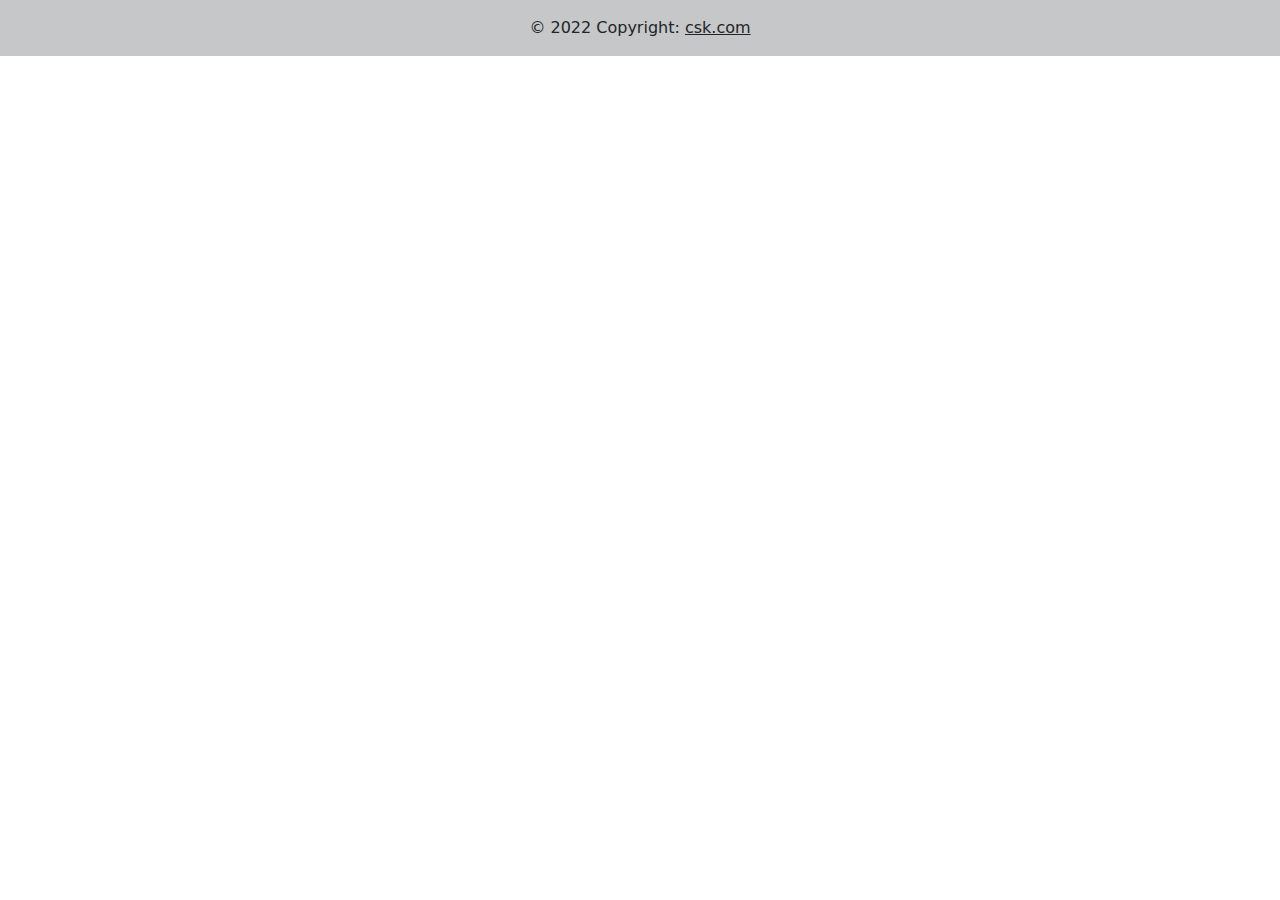
<file: html/footer.html>
<!DOCTYPE html>
<html lang="en">
<head>
    <meta charset="UTF-8">
    <meta http-equiv="X-UA-Compatible" content="IE=edge">
    <meta name="viewport" content="width=device-width, initial-scale=1.0">
    <link rel="stylesheet" href="../assets/plugins/bootstrap.min.css">
    <script src="../assets/plugins/bootstrap.bundle.min.js"></script>
    <link rel="stylesheet" href="../css/footer.css">
    <title>Footer</title>
</head>
<body>
    
    
         

            <footer class="bg-light text-center">
             <!-- Copyright -->
            <div class="text-center p-3" style="background-color: rgba(0, 0, 0, 0.2);">
              © 2022 Copyright:
              <a class="text-dark" href="https://www.chennaisuperkings.com/">csk.com</a>
            </div>
            
          </footer>
            
       
          <!-- End of .container -->
    
    
       
            
       
      
    
</body>
</html>
</file>
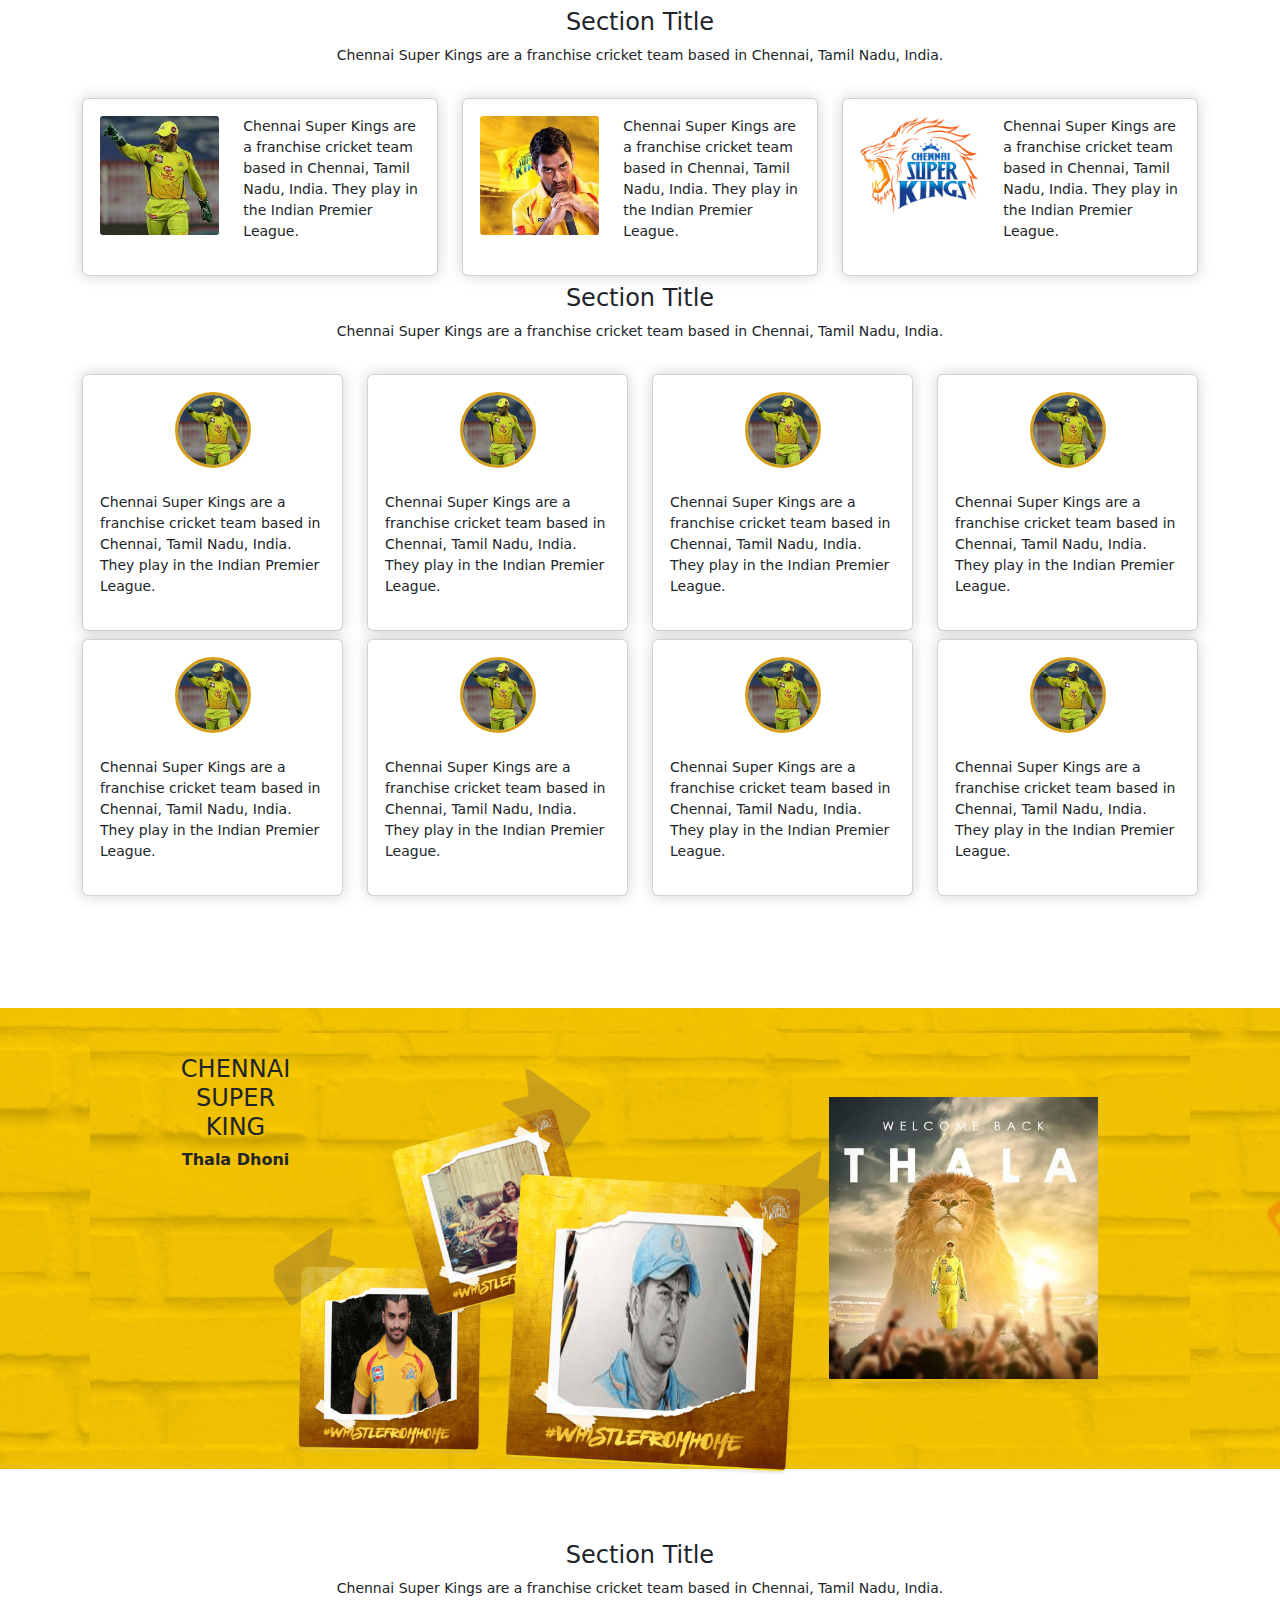
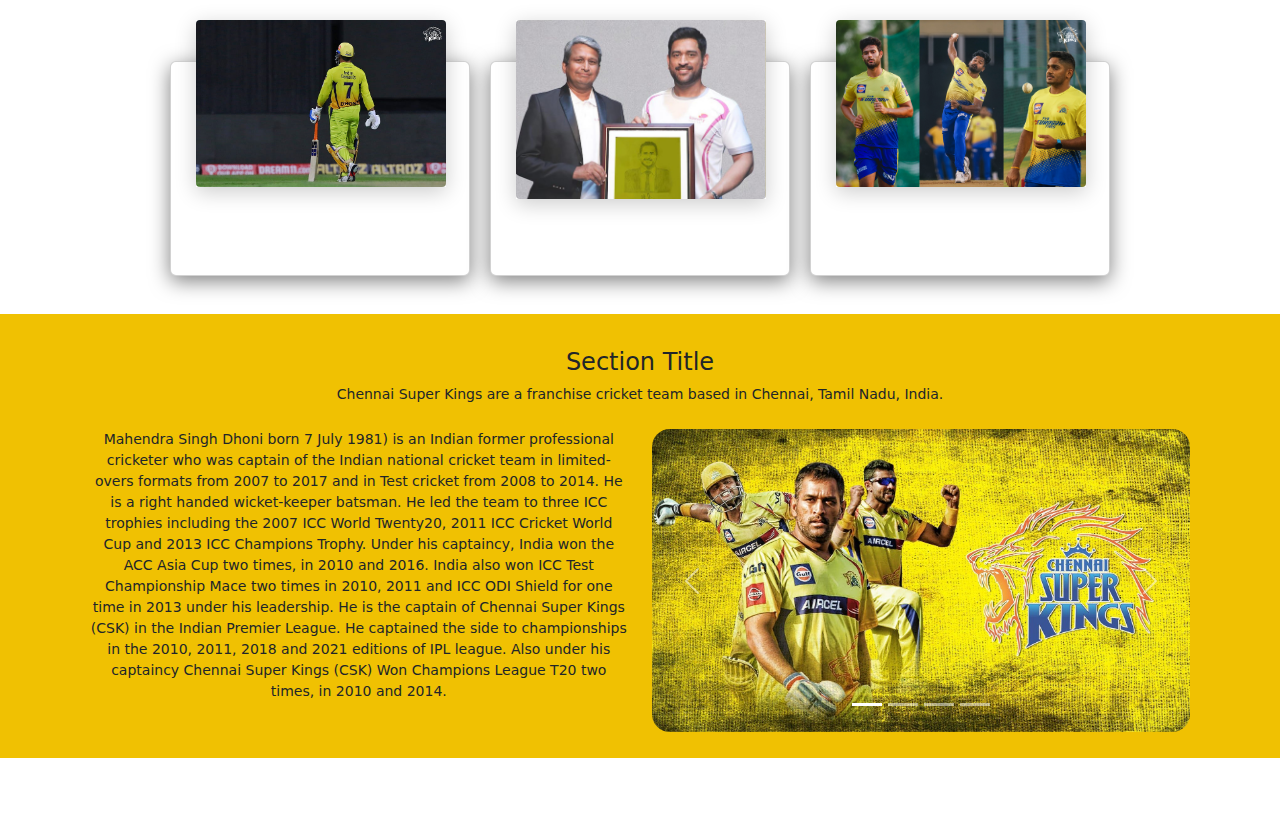
<file: html/indexs.html>
<!DOCTYPE html>
<html lang="en">
<head>
    <meta charset="UTF-8">
    <meta http-equiv="X-UA-Compatible" content="IE=edge">
    <meta name="viewport" content="width=device-width, initial-scale=1.0">
    <title>Document</title>
    <link rel="stylesheet" href="../css/indexss.css">
    <link href="https://cdn.jsdelivr.net/npm/bootstrap@5.2.1/dist/css/bootstrap.min.css" rel="stylesheet">
    <script src="https://cdn.jsdelivr.net/npm/bootstrap@5.2.1/dist/js/bootstrap.bundle.min.js"></script>
    <script src="https://ajax.googleapis.com/ajax/libs/jquery/3.6.0/jquery.min.js"></script>
  <script src="https://maxcdn.bootstrapcdn.com/bootstrap/3.4.1/js/bootstrap.min.js"></script>
</head>
<body>
    <div class="container">

        <div class="offset-md-4 col-md-4 text-center pt-2">
            <div class="row">
                <h4>Section Title </h4>
            
            </div>
        </div>
        <div class="offset-md-2 col-md-8 text-center">
            <p>  Chennai Super Kings are a franchise cricket team based in Chennai, Tamil Nadu, India.</p>
        </div>

    <div  class="col-md-12 pt-2">
        <div class="row">
            <div class="col-md-4 col-12 pt-2">
                <div class="card">
                    <div class="card-body">
                        <div class="row">
                            <div class="col-md-5">
                                <div class="services">
<img src="../assets/images/download (1).jpg" class="img-rounded">
                                </div>
                            </div>
                            <div class="col-md-7">
                               <p> Chennai Super Kings are a franchise cricket team based in Chennai, Tamil Nadu, India. They play in the Indian Premier League.</p>

   
                            </div>
                        </div>
                    </div>
                </div>
            </div>
            <div class="col-md-4 col-12 pt-2">
                <div class="card">
                    <div class="card-body">
                        <div class="row">
                            <div class="col-md-5">
                                <div class="services">
                                     <img src="../assets/images/images.jpg" alt="">
                                </div>
                            </div>
                            <div class="col-md-7">
                                <p>  Chennai Super Kings are a franchise cricket team based in Chennai, Tamil Nadu, India. They play in the Indian Premier League.</p>


                            </div>
                        </div>
                    </div>
                </div>
            </div>
            <div class="col-md-4 col-12 pt-2">
                <div class="card">
                    <div class="card-body">
                        <div class="row">
                            <div class="col-md-5">
                                <div class="services">
<img src="../assets/images/csk logo.png" class="img-responsive">
                                </div>
                            </div>
                            <div class="col-md-7">
                                <p>  Chennai Super Kings are a franchise cricket team based in Chennai, Tamil Nadu, India. They play in the Indian Premier League.</p>
                            </div>
                        </div>
                    </div>
                </div>
            </div>
        </div>
    </div> 

    <div class="offset-md-4 col-md-4 text-center pt-2">
        <div class="row">
            <h4>Section Title </h4>
        
        </div>
    </div>
    <div class="offset-md-2 col-md-8 text-center">
        <p>  Chennai Super Kings are a franchise cricket team based in Chennai, Tamil Nadu, India.</p>
    </div>

    <div  class="col-md-12 pt-2">
        <div class="row">
            <div class="col-md-3 col-12 pt-2">
                <div class="card fourcolumn">
                    <div class="card-body">
                        <div class="row allcenter">
                        <div class="finddata">
                           <div class="coverdata">
                            <img src="../assets/images/download (1).jpg" class="img-rounded">
                           </div>
</div> 
                        </div>
                        <p>  Chennai Super Kings are a franchise cricket team based in Chennai, Tamil Nadu, India. They play in the Indian Premier League.</p>


                    </div>
                </div>
            </div>
            <div class="col-md-3 col-12 pt-2">
                <div class="card fourcolumn">
                    <div class="card-body">
                        <div class="row allcenter">
                        <div class="finddata">
                           <div class="coverdata">
                            <img src="../assets/images/download (1).jpg" class="img-rounded">
                           </div>
</div> 
                        </div>
                        <p>  Chennai Super Kings are a franchise cricket team based in Chennai, Tamil Nadu, India. They play in the Indian Premier League.</p>


                    </div>
                </div>
            </div>
            <div class="col-md-3 col-12 pt-2">
                <div class="card fourcolumn">
                    <div class="card-body">
                        <div class="row allcenter">
                        <div class="finddata">
                           <div class="coverdata">
                            <img src="../assets/images/download (1).jpg" class="img-rounded">
                           </div>
</div> 
                        </div>
                        <p>  Chennai Super Kings are a franchise cricket team based in Chennai, Tamil Nadu, India. They play in the Indian Premier League.</p>


                    </div>
                </div>
            </div>
            <div class="col-md-3 col-12 pt-2">
                <div class="card fourcolumn">
                    <div class="card-body">
                        <div class="row allcenter">
                        <div class="finddata">
                           <div class="coverdata">
                            <img src="../assets/images/download (1).jpg" class="img-rounded">
                           </div>
</div> 
                        </div>
                        <p>  Chennai Super Kings are a franchise cricket team based in Chennai, Tamil Nadu, India. They play in the Indian Premier League.</p>


                    </div>
                </div>
            </div>
        </div>
        <div class="row">
            <div class="col-md-3 col-12 pt-2">
                <div class="card fourcolumn">
                    <div class="card-body">
                        <div class="row allcenter">
                        <div class="finddata">
                           <div class="coverdata">
                            <img src="../assets/images/download (1).jpg" class="img-rounded">
                           </div>
</div> 
                        </div>
                        <p>  Chennai Super Kings are a franchise cricket team based in Chennai, Tamil Nadu, India. They play in the Indian Premier League.</p>


                    </div>
                </div>
            </div>
            <div class="col-md-3 col-12 pt-2">
                <div class="card fourcolumn">
                    <div class="card-body">
                        <div class="row allcenter">
                        <div class="finddata">
                           <div class="coverdata">
                            <img src="../assets/images/download (1).jpg" class="img-rounded">
                           </div>
</div> 
                        </div>
                        <p>  Chennai Super Kings are a franchise cricket team based in Chennai, Tamil Nadu, India. They play in the Indian Premier League.</p>


                    </div>
                </div>
            </div>
            <div class="col-md-3 col-12 pt-2">
                <div class="card fourcolumn">
                    <div class="card-body">
                        <div class="row allcenter">
                        <div class="finddata">
                           <div class="coverdata">
                            <img src="../assets/images/download (1).jpg" class="img-rounded">
                           </div>
</div> 
                        </div>
                        <p>  Chennai Super Kings are a franchise cricket team based in Chennai, Tamil Nadu, India. They play in the Indian Premier League.</p>


                    </div>
                </div>
            </div>
            <div class="col-md-3 col-12 pt-2">
                <div class="card fourcolumn">
                    <div class="card-body">
                        <div class="row allcenter">
                        <div class="finddata">
                           <div class="coverdata">
                            <img src="../assets/images/download (1).jpg" class="img-rounded">
                           </div>
</div> 
                        </div>
                        <p>  Chennai Super Kings are a franchise cricket team based in Chennai, Tamil Nadu, India. They play in the Indian Premier League.</p>


                    </div>
                </div>
            </div>
        </div>
    </div>
<br/>
<br/>
    

   
    </div>
    <div class="yellow-love">
        <div class="container-fluid">
            <div class="container-fluid align-items-center">
                <div class="row">
                    <div class="col-12  col-md-2   content">
                        <h4 class="text-uppercase">Chennai Super King</h4>
                        <h6><b>Thala Dhoni</b></h6>
                    </div>
                    <div class="col-12 col-md-6 sticker-img">
                        <img src="../assets/images/StickerCard.png" alt="">
                    </div>
                    <div class="col-12 col-md-4 layer-img align-self-center">
                        <img src="../assets/images/main-qimg-4560b4e34176f1c66ffae11ba78a305f-pjlq.jpg">
                    </div>
                </div>
            </div>
        </div>
    </div>


    <div class="offset-md-4 col-md-4 text-center pt-2">
        <div class="row">
            <h4>Section Title </h4>
        
        </div>
    </div>
    <div class="offset-md-2 col-md-8 text-center">
        <p>  Chennai Super Kings are a franchise cricket team based in Chennai, Tamil Nadu, India.</p>
    </div>

    <div class="container pt-2">
        <div class="container d-flex align-items-center justify-content-center position-relative flex-wrap pt-2">
            <div class="card flip d-flex position-relative flex-column pt-2">
                <div class='imgContainer'>
                    <img src="../assets/images/dhoni1.jpg">
                </div>
                
                <div class="content">
                    <h2>Card One</h2>
                    <p>Lorem ipsum dolor sit amet, consectetur adipiscing elit. Suspendisse eget velit tristique, sollicitudin leo viverra, suscipit neque. Aliquam ut facilisis urna, in pretium nibh.  Morbi in leo in eros commodo volutpat ac sed dolor.</p>
                </div>
            </div>
            <div class="card flip d-flex position-relative flex-column pt-2">
                <div class='imgContainer'>
                    <img src="../assets/images/CSKNEWS_IMG20221020010724454775.jpg">
                </div>
                
                <div class="content">
                    <h2>Card Two</h2>
                    <p>Lorem ipsum dolor sit amet, consectetur adipiscing elit. Suspendisse eget velit tristique, sollicitudin leo viverra, suscipit neque. Aliquam ut facilisis urna, in pretium nibh.  Morbi in leo in eros commodo volutpat ac sed dolor.</p>
                </div>
            </div>
            <div class="card flip d-flex position-relative flex-column pt-2">
                <div class='imgContainer'>
                    <img src="../assets/images/CSKNEWS_IMG20221020042537691056.jpg">
                </div>
                <div class="content">
                    <h2>Card Three</h2>
                    <p>Lorem ipsum dolor sit amet, consectetur adipiscing elit. Suspendisse eget velit tristique, sollicitudin leo viverra, suscipit neque. Aliquam ut facilisis urna, in pretium nibh.  Morbi in leo in eros commodo volutpat ac sed dolor.</p>
                </div>
            </div>
        </div>
    </div>


    <div class="yellow-data pt-2">
        <div class="container-fluid">
            <div class="offset-md-4 col-md-4 text-center pt-2">
                <div class="row">
                    <h4>Section Title </h4>
                </div>
            </div>
            <div class="offset-md-2 col-md-8 text-center">
                <p>  Chennai Super Kings are a franchise cricket team based in Chennai, Tamil Nadu, India.</p>
            </div>
            <div class="col-md-12">
                <div class="row">
                    <div class="col-md-6 col-12 pt-2 ">
                       <p class="text-right">
                        Mahendra Singh Dhoni born 7 July 1981) is an Indian former professional cricketer who was captain of the Indian national cricket team in limited-overs formats from 2007 to 2017 and in Test cricket from 2008 to 2014. He is a right handed wicket-keeper batsman. He led the team to three ICC trophies including the 2007 ICC World Twenty20, 2011 ICC Cricket World Cup and 2013 ICC Champions Trophy. Under his captaincy, India won the ACC Asia Cup two times, in 2010 and 2016. India also won ICC Test Championship Mace two times in 2010, 2011 and ICC ODI Shield for one time in 2013 under his leadership.
 He is the captain of Chennai Super Kings (CSK) in the Indian Premier League. He captained the side to championships in the 2010, 2011, 2018 and 2021 editions of IPL league. Also under his captaincy Chennai Super Kings (CSK) Won Champions League T20 two times, in 2010 and 2014.
                       </p>
                    </div>
                    <div class="col-md-6 col-12 pt-2">
                        <!-- Carousel -->
<div id="demo" class="carousel slide" data-bs-ride="carousel">

    <!-- Indicators/dots -->
    <div class="carousel-indicators">
      <button type="button" data-bs-target="#demo" data-bs-slide-to="0" class="active"></button>
      <button type="button" data-bs-target="#demo" data-bs-slide-to="1"></button>
      <button type="button" data-bs-target="#demo" data-bs-slide-to="2"></button>
      <button type="button" data-bs-target="#demo" data-bs-slide-to="3"></button>
    </div>
  
    <!-- The slideshow/carousel -->
    <div class="carousel-inner">
      <div class="carousel-item active">
        <img src="../assets/images/1898251.jpg" alt="Los Angeles" class="d-block w-100">
      </div>
      <div class="carousel-item">
        <img src="../assets/images/allimage.jpg" alt="Chicago" class="d-block w-100">
      </div>
      <div class="carousel-item">
        <img src="../assets/images/newimage.jpg" alt="New York" class="d-block w-100">
      </div>
      <div class="carousel-item">
        <img src="../assets/images/setimage.jpg" alt="New York" class="d-block w-100">
      </div>
    </div>
  
    <!-- Left and right controls/icons -->
    <button class="carousel-control-prev" type="button" data-bs-target="#demo" data-bs-slide="prev">
      <span class="carousel-control-prev-icon"></span>
    </button>
    <button class="carousel-control-next" type="button" data-bs-target="#demo" data-bs-slide="next">
      <span class="carousel-control-next-icon"></span>
    </button>
  </div>
                    </div>
                </div>
            </div>
        </div>
    </div>

</body>
</html>
</file>
<file: css/footer.css>
/* #footer{
    border: 2px solid;
    height: 200px;

} */

.footer {
    /* position: fixed;
    left: 0;
    bottom: 0;
    width: 100%; */
    text-align: center;
 }
</file>
<file: css/indexss.css>
.card
{
    border-radius: 8px;
    background: #fff;
    padding: 1px;
    box-shadow: 0px 0px 15px rgb(0 0 0 / 18%);
}


.services img
{
   width:100%;
   height: auto;
   -webkit-transition: .3s ease-in-out;
	transition: .3s ease-in-out;
    border-radius: 3px;
}

p{
    font-size: 14px;
}


/* Zoom Out #2 */
 
 .services:hover img {
	width: 90%;
}

.finddata
{
    height: 100px;
    flex: 0 0 100px;
    text-align: center;
    display: block;
}

.coverdata img
{
    width: 100%;
    height: 100%;
    object-fit: cover;
    border-radius: 50%;
    overflow: hidden;
    border: 3px solid #d69f19;
    
}


.allcenter
{
    align-items: center;
    display: flex;
    justify-content: center;
}

.container .flip
{
    max-width: 300px;
    height: 215px;
    margin: 30px 10px;
    padding: 20px 15px;
    box-shadow: 0 5px 20px rgba(0,0,0,0.5);
    transition: 0.3s ease-in-out;
}
.container .flip:hover
{
    height: 450px;
}
.container .flip .imgContainer
{
    position: relative;
    width:250px;
    height:250px;
    top:-50px;
    left:10px;
    z-index: 1;
    box-shadow: 0 5px 20px rgba(0,0,0,0.2);
}
.container .flip .imgContainer img
{
    max-width: 100%;
    border-radius: 4px;
}
.container .flip .content
{
    position: relative;
    margin-top: -140px;
    padding: 10px 15px;
    text-align: center;
    color:#111;
    visibility: hidden;
    opacity: 0;
    pointer-events: none;
    transition: 0.3s ease-in-out;
}
.container .flip:hover .content
{
    visibility: visible;
    opacity: 1;
    margin-top: -40px;
    transition-delay: 0.3s;
}

@media (max-width: 330px){
    .container .flip .imgContainer{
        left: -2px;
    }
}


@media only screen and (max-width: 600px) {
    .services img
    {
       width:100%;
       height: auto;
       border-radius: 8px;
       -webkit-transition: .3s ease-in-out;
        transition: .3s ease-in-out;
    }
  }

  .yellow-love {
    position: relative;
    padding: 5% 0%;
    text-align: center;
}
  
  .yellow-love .container-fluid {
    padding: 2% 7%;
    background-image: url(../assets/images/yellove-wall.png);
    object-fit: cover;
}

.container-fluid {
    width: 100%;
    padding-right: 15px;
    padding-left: 15px;
    margin-right: auto;
    margin-left: auto;
}

.yellow-love .container-fluid .sticker-img img {
    min-width: 150px;
    max-width: 600px;
    min-height: 150px;
    max-height: 600px;
    margin-bottom: -15%;
    margin-left: -15%;
    height: auto;
    width: 600px;
}

.yellow-love .container-fluid .layer-img img {
    height: auto;
    width: 90%;
    min-width: 150px;
    max-width: 500px;
    min-height: 150px;
    max-height: 500px;
}



.yellow-data {
    position: relative;
    padding: 5% 0%;
    text-align: center;
}
  
  .yellow-data .container-fluid {
    padding: 2% 7%;
    background-color: #f0c102;
    object-fit: cover;
}

.carousel-inner
{
    border-radius: 18px !important;
}
</file>
